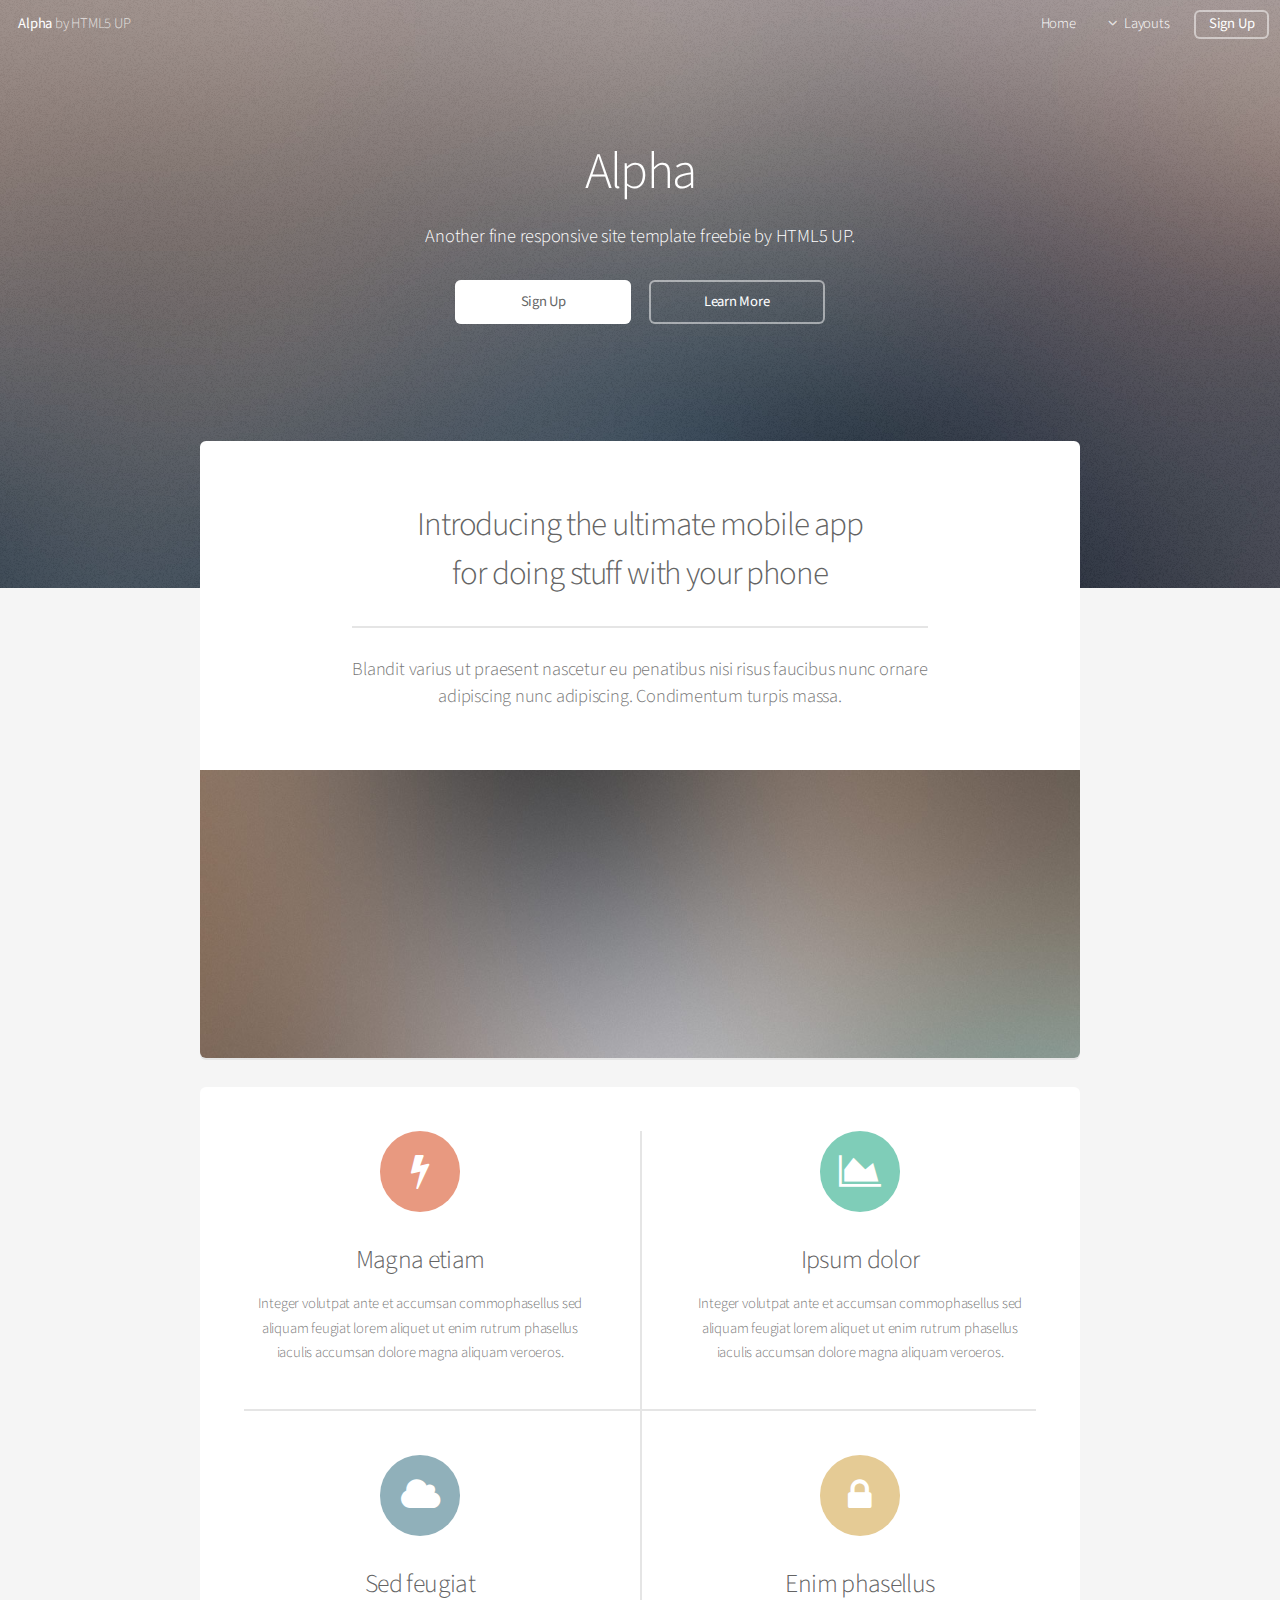
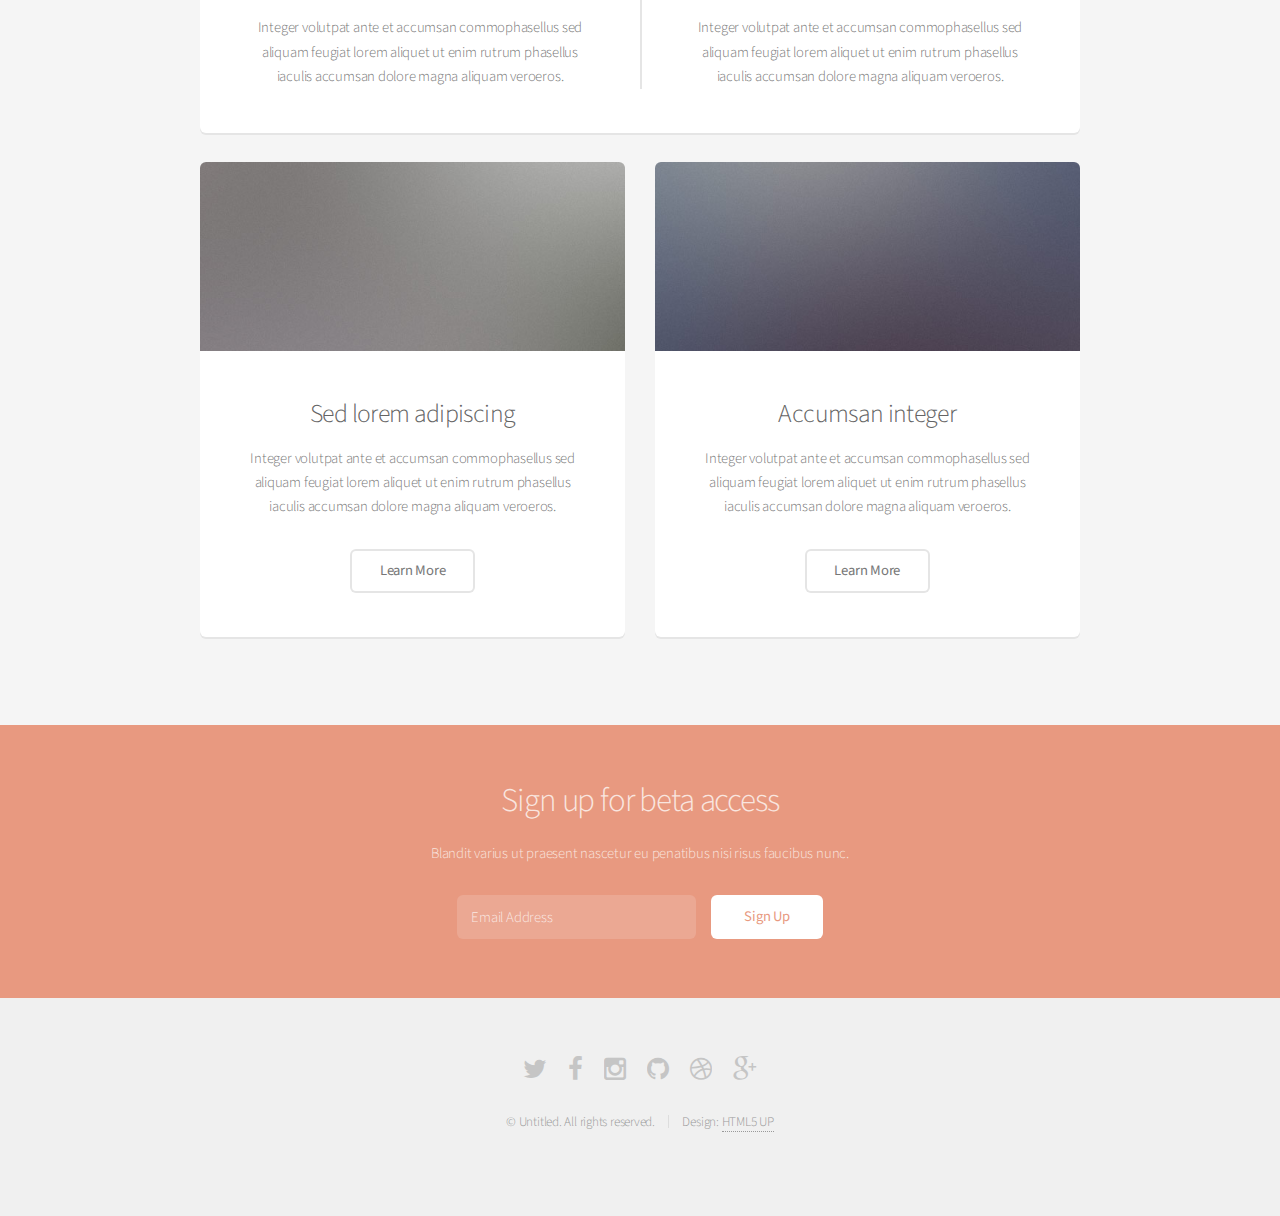
<file: public/sites/html5up-alpha/index.html>
<!DOCTYPE HTML>
<!--
	Alpha by HTML5 UP
	html5up.net | @n33co
	Free for personal and commercial use under the CCA 3.0 license (html5up.net/license)
-->
<html>
	<head>
		<title>Alpha by HTML5 UP</title>
		<meta http-equiv="content-type" content="text/html; charset=utf-8" />
		<meta name="description" content="" />
		<meta name="keywords" content="" />
		<!--[if lte IE 8]><script src="css/ie/html5shiv.js"></script><![endif]-->
		<script src="js/jquery.min.js"></script>
		<script src="js/jquery.dropotron.min.js"></script>
		<script src="js/jquery.scrollgress.min.js"></script>
		<script src="js/skel.min.js"></script>
		<script src="js/skel-layers.min.js"></script>
		<script src="js/init.js"></script>
		<noscript>
			<link rel="stylesheet" href="css/skel.css" />
			<link rel="stylesheet" href="css/style.css" />
			<link rel="stylesheet" href="css/style-wide.css" />
		</noscript>
		<!--[if lte IE 8]><link rel="stylesheet" href="css/ie/v8.css" /><![endif]-->
	</head>
	<body class="landing">

		<!-- Header -->
			<header id="header" class="alt">
				<h1><a href="index.html">Alpha</a> by HTML5 UP</h1>
				<nav id="nav">
					<ul>
						<li><a href="index.html">Home</a></li>
						<li>
							<a href="" class="icon fa-angle-down">Layouts</a>
							<ul>
								<li><a href="generic.html">Generic</a></li>
								<li><a href="contact.html">Contact</a></li>
								<li><a href="elements.html">Elements</a></li>
								<li>
									<a href="">Submenu</a>
									<ul>
										<li><a href="#">Option One</a></li>
										<li><a href="#">Option Two</a></li>
										<li><a href="#">Option Three</a></li>
										<li><a href="#">Option Four</a></li>
									</ul>
								</li>
							</ul>
						</li>
						<li><a href="#" class="button">Sign Up</a></li>
					</ul>
				</nav>
			</header>

		<!-- Banner -->
			<section id="banner">
				<h2>Alpha</h2>
				<p>Another fine responsive site template freebie by HTML5 UP.</p>
				<ul class="actions">
					<li><a href="#" class="button special">Sign Up</a></li>
					<li><a href="#" class="button">Learn More</a></li>
				</ul>
			</section>

		<!-- Main -->
			<section id="main" class="container">

				<section class="box special">
					<header class="major">
						<h2>Introducing the ultimate mobile app
						<br />
						for doing stuff with your phone</h2>
						<p>Blandit varius ut praesent nascetur eu penatibus nisi risus faucibus nunc ornare<br />
						adipiscing nunc adipiscing. Condimentum turpis massa.</p>
					</header>
					<span class="image featured"><img src="images/pic01.jpg" alt="" /></span>
				</section>

				<section class="box special features">
					<div class="features-row">
						<section>
							<span class="icon major fa-bolt accent2"></span>
							<h3>Magna etiam</h3>
							<p>Integer volutpat ante et accumsan commophasellus sed aliquam feugiat lorem aliquet ut enim rutrum phasellus iaculis accumsan dolore magna aliquam veroeros.</p>
						</section>
						<section>
							<span class="icon major fa-area-chart accent3"></span>
							<h3>Ipsum dolor</h3>
							<p>Integer volutpat ante et accumsan commophasellus sed aliquam feugiat lorem aliquet ut enim rutrum phasellus iaculis accumsan dolore magna aliquam veroeros.</p>
						</section>
					</div>
					<div class="features-row">
						<section>
							<span class="icon major fa-cloud accent4"></span>
							<h3>Sed feugiat</h3>
							<p>Integer volutpat ante et accumsan commophasellus sed aliquam feugiat lorem aliquet ut enim rutrum phasellus iaculis accumsan dolore magna aliquam veroeros.</p>
						</section>
						<section>
							<span class="icon major fa-lock accent5"></span>
							<h3>Enim phasellus</h3>
							<p>Integer volutpat ante et accumsan commophasellus sed aliquam feugiat lorem aliquet ut enim rutrum phasellus iaculis accumsan dolore magna aliquam veroeros.</p>
						</section>
					</div>
				</section>

				<div class="row">
					<div class="6u 12u(narrower)">

						<section class="box special">
							<span class="image featured"><img src="images/pic02.jpg" alt="" /></span>
							<h3>Sed lorem adipiscing</h3>
							<p>Integer volutpat ante et accumsan commophasellus sed aliquam feugiat lorem aliquet ut enim rutrum phasellus iaculis accumsan dolore magna aliquam veroeros.</p>
							<ul class="actions">
								<li><a href="#" class="button alt">Learn More</a></li>
							</ul>
						</section>

					</div>
					<div class="6u 12u(narrower)">

						<section class="box special">
							<span class="image featured"><img src="images/pic03.jpg" alt="" /></span>
							<h3>Accumsan integer</h3>
							<p>Integer volutpat ante et accumsan commophasellus sed aliquam feugiat lorem aliquet ut enim rutrum phasellus iaculis accumsan dolore magna aliquam veroeros.</p>
							<ul class="actions">
								<li><a href="#" class="button alt">Learn More</a></li>
							</ul>
						</section>

					</div>
				</div>

			</section>

		<!-- CTA -->
			<section id="cta">

				<h2>Sign up for beta access</h2>
				<p>Blandit varius ut praesent nascetur eu penatibus nisi risus faucibus nunc.</p>

				<form>
					<div class="row uniform 50%">
						<div class="8u 12u(mobilep)">
							<input type="email" name="email" id="email" placeholder="Email Address" />
						</div>
						<div class="4u 12u(mobilep)">
							<input type="submit" value="Sign Up" class="fit" />
						</div>
					</div>
				</form>

			</section>

		<!-- Footer -->
			<footer id="footer">
				<ul class="icons">
					<li><a href="#" class="icon fa-twitter"><span class="label">Twitter</span></a></li>
					<li><a href="#" class="icon fa-facebook"><span class="label">Facebook</span></a></li>
					<li><a href="#" class="icon fa-instagram"><span class="label">Instagram</span></a></li>
					<li><a href="#" class="icon fa-github"><span class="label">Github</span></a></li>
					<li><a href="#" class="icon fa-dribbble"><span class="label">Dribbble</span></a></li>
					<li><a href="#" class="icon fa-google-plus"><span class="label">Google+</span></a></li>
				</ul>
				<ul class="copyright">
					<li>&copy; Untitled. All rights reserved.</li><li>Design: <a href="http://html5up.net">HTML5 UP</a></li>
				</ul>
			</footer>

	</body>
</html>
</file>
<file: public/sites/html5up-alpha/css/style-wide.css>
/*
	Alpha by HTML5 UP
	html5up.net | @n33co
	Free for personal and commercial use under the CCA 3.0 license (html5up.net/license)
*/

/* Basic */

	body, input, select, textarea {
		font-size: 13pt;
	}

/* Banner */

	#banner {
		padding: 10em 0 18em 0;
	}
</file>
<file: public/sites/html5up-alpha/css/ie/v8.css>
/*
	Alpha by HTML5 UP
	html5up.net | @n33co
	Free for personal and commercial use under the CCA 3.0 license (html5up.net/license)
*/

/* Basic */

	pre, code {
		position: relative;
		-ms-behavior: url("css/ie/PIE.htc");
	}

/* Form */

	input[type="text"],
	input[type="password"],
	input[type="email"],
	select,
	textarea {
		position: relative;
		-ms-behavior: url("css/ie/PIE.htc");
		line-height: 3em;
	}

	input[type="checkbox"],
	input[type="radio"] {
		opacity: 1;
		z-index: auto;
	}

		input[type="checkbox"] + label:before,
		input[type="radio"] + label:before {
			display: none;
		}

/* Button */

	input[type="submit"],
	input[type="reset"],
	input[type="button"],
	.button {
		position: relative;
		-ms-behavior: url("css/ie/PIE.htc");
	}

		input[type="submit"].alt,
		input[type="reset"].alt,
		input[type="button"].alt,
		.button.alt {
			border: solid 2px #e5e5e5;
		}

/* Box */

	.box {
		position: relative;
		-ms-behavior: url("css/ie/PIE.htc");
	}

		.box .image.featured {
			margin: 2em 0;
			width: 100%;
		}

/* Icon */

	.icon.major {
		position: relative;
		-ms-behavior: url("css/ie/PIE.htc");
	}

/* Image */

	.image {
		position: relative;
		-ms-behavior: url("css/ie/PIE.htc");
	}

		.image img {
			position: relative;
			-ms-behavior: url("css/ie/PIE.htc");
		}

/* Header */

	#header nav > ul > li a {
		color: #fff;
		display: inline-block;
		text-decoration: none;
		border: 0;
	}

		#header nav > ul > li a.icon:before {
			color: #fff;
			margin-right: 0.5em;
		}

	#header.alt {
		color: #fff;
	}

		#header.alt nav > ul > li a:not(.button).icon:before {
			color: rgba(255, 255, 255, 0.75);
		}

		#header.alt nav > ul > li.active a:not(.button) {
			background-color: rgba(255, 255, 255, 0.2);
		}

	.dropotron {
		border: solid 1px #e5e5e5;
	}

		.dropotron.level-0 {
			margin-top: 0;
		}

			.dropotron.level-0:before {
				display: none;
			}

/* Banner */

	#banner {
		background-attachment: scroll;
		background-image: url("../../images/banner.jpg");
		background-position: auto;
		background-repeat: no-repeat;
		background-size: cover;
		-ms-behavior: url("css/ie/backgroundsize.min.htc");
	}

		#banner input[type="submit"],
		#banner input[type="reset"],
		#banner input[type="button"],
		#banner .button {
			border: solid 2px #fff;
		}

/* Main */

	#main {
		position: relative;
		z-index: 1;
	}

/* CTA */

	#cta input[type="text"],
	#cta input[type="password"],
	#cta input[type="email"],
	#cta select,
	#cta textarea {
		background: #e89980;
		border: solid 2px #fff;
	}

	#cta .formerize-placeholder {
		color: #fff !important;
	}
</file>
<file: public/sites/html5up-alpha/css/skel.css>
/* Resets (http://meyerweb.com/eric/tools/css/reset/ | v2.0 | 20110126 | License: none (public domain)) */

	html,body,div,span,applet,object,iframe,h1,h2,h3,h4,h5,h6,p,blockquote,pre,a,abbr,acronym,address,big,cite,code,del,dfn,em,img,ins,kbd,q,s,samp,small,strike,strong,sub,sup,tt,var,b,u,i,center,dl,dt,dd,ol,ul,li,fieldset,form,label,legend,table,caption,tbody,tfoot,thead,tr,th,td,article,aside,canvas,details,embed,figure,figcaption,footer,header,hgroup,menu,nav,output,ruby,section,summary,time,mark,audio,video{margin:0;padding:0;border:0;font-size:100%;font:inherit;vertical-align:baseline;}article,aside,details,figcaption,figure,footer,header,hgroup,menu,nav,section{display:block;}body{line-height:1;}ol,ul{list-style:none;}blockquote,q{quotes:none;}blockquote:before,blockquote:after,q:before,q:after{content:'';content:none;}table{border-collapse:collapse;border-spacing:0;}body{-webkit-text-size-adjust:none}

/* Box Model */

	*, *:before, *:after {
		-moz-box-sizing: border-box;
		-webkit-box-sizing: border-box;
		box-sizing: border-box;
	}

/* Container */

	.container {
		margin-left: auto;
		margin-right: auto;

		/* width: (containers) */
		width: 60em;
	}

	/* Modifiers */

		/* 125% */
			.container.\31 25\25 {
				width: 100%;

				/* max-width: (containers * 1.25) */
				max-width: 75em;

				/* min-width: (containers) */
				min-width: 60em;
			}

		/* 75% */
			.container.\37 5\25 {

				/* width: (containers * 0.75) */
				width: 45em;

			}

		/* 50% */
			.container.\35 0\25 {

				/* width: (containers * 0.50) */
				width: 30em;

			}

		/* 25% */
			.container.\32 5\25 {

				/* width: (containers * 0.25) */
				width: 15em;

			}

/* Grid */

	.row {
		border-bottom: solid 1px transparent;
	}

	.row > * {
		float: left;
	}

	.row:after, .row:before {
		content: '';
		display: block;
		clear: both;
		height: 0;
	}

	.row.uniform > * > :first-child {
		margin-top: 0;
	}

	.row.uniform > * > :last-child {
		margin-bottom: 0;
	}

	/* Gutters */

		/* Normal */

			.row > * {
				/* padding: (gutters.horizontal) 0 0 (gutters.vertical) */
				padding: 0 0 0 2em;
			}

			.row {
				/* margin: -(gutters.horizontal) 0 -1px -(gutters.vertical) */
				margin: 0 0 -1px -2em;
			}

			.row.uniform > * {
				/* padding: (gutters.vertical) 0 0 (gutters.vertical) */
				padding: 2em 0 0 2em;
			}

			.row.uniform {
				/* margin: -(gutters.vertical) 0 -1px -(gutters.vertical) */
				margin: -2em 0 -1px -2em;
			}

		/* 200% */

			.row.\32 00\25 > * {
				/* padding: (gutters.horizontal) 0 0 (gutters.vertical) */
				padding: 0 0 0 4em;
			}

			.row.\32 00\25 {
				/* margin: -(gutters.horizontal) 0 -1px -(gutters.vertical) */
				margin: 0 0 -1px -4em;
			}

			.row.uniform.\32 00\25 > * {
				/* padding: (gutters.vertical) 0 0 (gutters.vertical) */
				padding: 4em 0 0 4em;
			}

			.row.uniform.\32 00\25 {
				/* margin: -(gutters.vertical) 0 -1px -(gutters.vertical) */
				margin: -4em 0 -1px -4em;
			}

		/* 150% */

			.row.\31 50\25 > * {
				/* padding: (gutters.horizontal) 0 0 (gutters.vertical) */
				padding: 0 0 0 3em;
			}

			.row.\31 50\25 {
				/* margin: -(gutters.horizontal) 0 -1px -(gutters.vertical) */
				margin: 0 0 -1px -3em;
			}

			.row.uniform.\31 50\25 > * {
				/* padding: (gutters.vertical) 0 0 (gutters.vertical) */
				padding: 3em 0 0 3em;
			}

			.row.uniform.\31 50\25 {
				/* margin: -(gutters.vertical) 0 -1px -(gutters.vertical) */
				margin: -3em 0 -1px -3em;
			}

		/* 50% */

			.row.\35 0\25 > * {
				/* padding: (gutters.horizontal) 0 0 (gutters.vertical) */
				padding: 0 0 0 1em;
			}

			.row.\35 0\25 {
				/* margin: -(gutters.horizontal) 0 -1px -(gutters.vertical) */
				margin: 0 0 -1px -1em;
			}

			.row.uniform.\35 0\25 > * {
				/* padding: (gutters.vertical) 0 0 (gutters.vertical) */
				padding: 1em 0 0 1em;
			}

			.row.uniform.\35 0\25 {
				/* margin: -(gutters.vertical) 0 -1px -(gutters.vertical) */
				margin: -1em 0 -1px -1em;
			}

		/* 25% */

			.row.\32 5\25 > * {
				/* padding: (gutters.horizontal) 0 0 (gutters.vertical) */
				padding: 0 0 0 0.5em;
			}

			.row.\32 5\25 {
				/* margin: -(gutters.horizontal) 0 -1px -(gutters.vertical) */
				margin: 0 0 -1px -0.5em;
			}

			.row.uniform.\32 5\25 > * {
				/* padding: (gutters.vertical) 0 0 (gutters.vertical) */
				padding: 0.5em 0 0 0.5em;
			}

			.row.uniform.\32 5\25 {
				/* margin: -(gutters.vertical) 0 -1px -(gutters.vertical) */
				margin: -0.5em 0 -1px -0.5em;
			}

		/* 0% */

			.row.\30 \25 > * {
				padding: 0;
			}

			.row.\30 \25 {
				margin: 0 0 -1px 0;
			}

	/* Cells */

		.\31 2u, .\31 2u\24 { width: 100%; clear: none; margin-left: 0; }
		.\31 1u, .\31 1u\24 { width: 91.6666666667%; clear: none; margin-left: 0; }
		.\31 0u, .\31 0u\24 { width: 83.3333333333%; clear: none; margin-left: 0; }
		.\39 u, .\39 u\24 { width: 75%; clear: none; margin-left: 0; }
		.\38 u, .\38 u\24 { width: 66.6666666667%; clear: none; margin-left: 0; }
		.\37 u, .\37 u\24 { width: 58.3333333333%; clear: none; margin-left: 0; }
		.\36 u, .\36 u\24 { width: 50%; clear: none; margin-left: 0; }
		.\35 u, .\35 u\24 { width: 41.6666666667%; clear: none; margin-left: 0; }
		.\34 u, .\34 u\24 { width: 33.3333333333%; clear: none; margin-left: 0; }
		.\33 u, .\33 u\24 { width: 25%; clear: none; margin-left: 0; }
		.\32 u, .\32 u\24 { width: 16.6666666667%; clear: none; margin-left: 0; }
		.\31 u, .\31 u\24 { width: 8.3333333333%; clear: none; margin-left: 0; }

		.\31 2u\24 + *,
		.\31 1u\24 + *,
		.\31 0u\24 + *,
		.\39 u\24 + *,
		.\38 u\24 + *,
		.\37 u\24 + *,
		.\36 u\24 + *,
		.\35 u\24 + *,
		.\34 u\24 + *,
		.\33 u\24 + *,
		.\32 u\24 + *,
		.\31 u\24 + * {
			clear: left;
		}

		.\-11u { margin-left: 91.6666666667% }
		.\-10u { margin-left: 83.3333333333% }
		.\-9u { margin-left: 75% }
		.\-8u { margin-left: 66.6666666667% }
		.\-7u { margin-left: 58.3333333333% }
		.\-6u { margin-left: 50% }
		.\-5u { margin-left: 41.6666666667% }
		.\-4u { margin-left: 33.3333333333% }
		.\-3u { margin-left: 25% }
		.\-2u { margin-left: 16.6666666667% }
		.\-1u { margin-left: 8.3333333333% }
</file>
<file: public/sites/html5up-alpha/css/style.css>
@import url(font-awesome.min.css);
@import url("http://fonts.googleapis.com/css?family=Source+Sans+Pro:300,400,300italic,400italic");

/*
	Alpha by HTML5 UP
	html5up.net | @n33co
	Free for personal and commercial use under the CCA 3.0 license (html5up.net/license)
*/

/* Basic */

	body {
		background: #f5f5f5;
	}

	body, input, select, textarea {
		color: #777;
		font-family: "Source Sans Pro", sans-serif;
		font-size: 16pt;
		font-weight: 300;
		line-height: 1.65em;
		letter-spacing: -0.015em;
	}

	a {
		-moz-transition: color 0.2s ease-in-out, border-bottom-color 0.2s ease-in-out;
		-webkit-transition: color 0.2s ease-in-out, border-bottom-color 0.2s ease-in-out;
		-o-transition: color 0.2s ease-in-out, border-bottom-color 0.2s ease-in-out;
		-ms-transition: color 0.2s ease-in-out, border-bottom-color 0.2s ease-in-out;
		transition: color 0.2s ease-in-out, border-bottom-color 0.2s ease-in-out;
		border-bottom: dotted 1px;
		color: #e89980;
		text-decoration: none;
	}

		a:hover {
			border-bottom-color: transparent;
		}

	strong, b {
		color: #646464;
		font-weight: 400;
	}

	em, i {
		font-style: italic;
	}

	p {
		margin: 0 0 2em 0;
	}

	h1, h2, h3, h4, h5, h6 {
		color: #646464;
		font-weight: 300;
		line-height: 1em;
		margin: 0 0 0.5em 0;
	}

		h1 a, h2 a, h3 a, h4 a, h5 a, h6 a {
			color: inherit;
			text-decoration: none;
		}

	h2 {
		font-size: 2.25em;
		line-height: 1.5em;
		letter-spacing: -0.035em;
	}

	h3 {
		font-size: 1.75em;
		line-height: 1.5em;
		letter-spacing: -0.025em;
	}

	h4 {
		font-size: 1.1em;
		line-height: 1.5em;
		letter-spacing: 0;
	}

	h5 {
		font-size: 0.9em;
		line-height: 1.5em;
		letter-spacing: 0;
	}

	h6 {
		font-size: 0.7em;
		line-height: 1.5em;
		letter-spacing: 0;
	}

	sub {
		font-size: 0.8em;
		position: relative;
		top: 0.5em;
	}

	sup {
		font-size: 0.8em;
		position: relative;
		top: -0.5em;
	}

	hr {
		border: 0;
		border-bottom: solid 2px #e5e5e5;
		margin: 2em 0;
	}

		hr.major {
			margin: 3em 0;
		}

	blockquote {
		border-left: solid 4px #e5e5e5;
		font-style: italic;
		margin: 0 0 2em 0;
		padding: 0.5em 0 0.5em 2em;
	}

	pre {
		-webkit-overflow-scrolling: touch;
		background: #f8f8f8;
		border-radius: 6px;
		border: solid 1px #e5e5e5;
		font-family: monospace;
		font-size: 0.9em;
		line-height: 1.75em;
		margin: 0 0 2em 0;
		overflow-x: auto;
		padding: 1em 1.5em;
	}

	code {
		background: #f8f8f8;
		border-radius: 6px;
		border: solid 1px #e5e5e5;
		font-family: monospace;
		font-size: 0.9em;
		margin: 0 0.25em;
		padding: 0.25em 0.65em;
	}

	.align-left {
		text-align: left;
	}

	.align-center {
		text-align: center;
	}

	.align-right {
		text-align: right;
	}

/* Section/Article */

	section.special, article.special {
		text-align: center;
	}

	header p {
		color: #999;
		position: relative;
		margin: 0 0 1.5em 0;
		font-style: italic;
	}

	header h2 + p {
		font-size: 1.25em;
		margin-top: -1em;
		line-height: 1.5em;
	}

	header h3 + p {
		font-size: 1.1em;
		margin-top: -0.85em;
		line-height: 1.5em;
	}

	header h4 + p,
	header h5 + p,
	header h6 + p {
		font-size: 0.8em;
		margin-top: -0.5em;
		line-height: 1.5em;
	}

	header.major {
		padding: 1em 0;
		text-align: center;
	}

		header.major h2 {
			margin: 0;
		}

		header.major p {
			display: inline-block;
			border-top: solid 2px #e5e5e5;
			color: #777;
			margin: 1.5em 0 0 0;
			padding: 1.5em 0 0 0;
			font-style: normal;
		}

/* Form */

	form {
		margin: 0 0 2em 0;
	}

	label {
		color: #646464;
		display: block;
		font-size: 0.9em;
		font-weight: 300;
		margin: 0 0 1em 0;
	}

	input[type="text"],
	input[type="password"],
	input[type="email"],
	select,
	textarea {
		-moz-appearance: none;
		-webkit-appearance: none;
		-o-appearance: none;
		-ms-appearance: none;
		appearance: none;
		background: #f8f8f8;
		border-radius: 6px;
		border: solid 1px #e5e5e5;
		color: inherit;
		display: block;
		outline: 0;
		padding: 0 1em;
		text-decoration: none;
		width: 100%;
	}

		input[type="text"]:invalid,
		input[type="password"]:invalid,
		input[type="email"]:invalid,
		select:invalid,
		textarea:invalid {
			box-shadow: none;
		}

		input[type="text"]:focus,
		input[type="password"]:focus,
		input[type="email"]:focus,
		select:focus,
		textarea:focus {
			border-color: #e89980;
			box-shadow: 0 0 0 2px #e89980;
		}

	.select-wrapper {
		text-decoration: none;
		display: block;
		position: relative;
	}

		.select-wrapper:before {
			-moz-osx-font-smoothing: grayscale;
			-webkit-font-smoothing: antialiased;
			font-family: FontAwesome;
			font-style: normal;
			font-weight: normal;
			text-transform: none !important;
		}

		.select-wrapper:before {
			color: #e5e5e5;
			content: '\f078';
			display: block;
			height: 3em;
			line-height: 3em;
			pointer-events: none;
			position: absolute;
			right: 0;
			text-align: center;
			top: 0;
			width: 3em;
		}

		.select-wrapper select::-ms-expand {
			display: none;
		}

	input[type="text"],
	input[type="password"],
	input[type="email"],
	select {
		height: 3em;
	}

	textarea {
		padding: 0.75em 1em;
	}

	input[type="checkbox"],
	input[type="radio"] {
		-moz-appearance: none;
		-webkit-appearance: none;
		-o-appearance: none;
		-ms-appearance: none;
		appearance: none;
		display: block;
		float: left;
		margin-right: -2em;
		opacity: 0;
		width: 1em;
		z-index: -1;
	}

		input[type="checkbox"] + label,
		input[type="radio"] + label {
			text-decoration: none;
			color: #777;
			cursor: pointer;
			display: inline-block;
			font-size: 1em;
			font-weight: 300;
			padding-left: 2.55em;
			padding-right: 0.75em;
			position: relative;
		}

			input[type="checkbox"] + label:before,
			input[type="radio"] + label:before {
				-moz-osx-font-smoothing: grayscale;
				-webkit-font-smoothing: antialiased;
				font-family: FontAwesome;
				font-style: normal;
				font-weight: normal;
				text-transform: none !important;
			}

			input[type="checkbox"] + label:before,
			input[type="radio"] + label:before {
				background: #f8f8f8;
				border-radius: 6px;
				border: solid 1px #e5e5e5;
				content: '';
				display: inline-block;
				height: 1.8em;
				left: 0;
				line-height: 1.725em;
				position: absolute;
				text-align: center;
				top: 0;
				width: 1.8em;
			}

		input[type="checkbox"]:checked + label:before,
		input[type="radio"]:checked + label:before {
			background: #666;
			border-color: #666;
			color: #ffffff;
			content: '\f00c';
		}

		input[type="checkbox"]:focus + label:before,
		input[type="radio"]:focus + label:before {
			border-color: #e89980;
			box-shadow: 0 0 0 1px #e89980;
		}

	input[type="checkbox"] + label:before {
		border-radius: 6px;
	}

	input[type="radio"] + label:before {
		border-radius: 100%;
	}

	::-webkit-input-placeholder {
		color: #999 !important;
		opacity: 1.0;
	}

	:-moz-placeholder {
		color: #999 !important;
		opacity: 1.0;
	}

	::-moz-placeholder {
		color: #999 !important;
		opacity: 1.0;
	}

	:-ms-input-placeholder {
		color: #999 !important;
		opacity: 1.0;
	}

	.formerize-placeholder {
		color: #999 !important;
		opacity: 1.0;
	}

/* Box */

	.box {
		background: #fff;
		border-radius: 6px;
		box-shadow: 0 2px 0 0 #e5e5e5;
		margin: 0 0 2em 0;
		padding: 3em;
	}

		.box > :last-child {
			margin-bottom: 0;
		}

		.box.alt {
			background: none !important;
			border-radius: 0 !important;
			box-shadow: none !important;
			margin: 0 0 2em 0;
			padding: 0 !important;
		}

		.box.features .features-row {
			border-top: solid 2px #e5e5e5;
			position: relative;
		}

			.box.features .features-row:after {
				clear: both;
				content: '';
				display: block;
			}

			.box.features .features-row section {
				float: left;
				padding: 3em;
				width: 50%;
			}

				.box.features .features-row section :last-child {
					margin-bottom: 0;
				}

				.box.features .features-row section:nth-child(2n) {
					padding-right: 0;
				}

					.box.features .features-row section:nth-child(2n):before {
						background: #e5e5e5;
						content: '';
						display: block;
						height: 100%;
						margin-left: -3em;
						position: absolute;
						top: 0;
						width: 2px;
					}

				.box.features .features-row section:nth-child(2n-1) {
					padding-left: 0;
				}

			.box.features .features-row:first-child {
				border-top: 0;
			}

				.box.features .features-row:first-child section {
					padding-top: 0;
				}

			.box.features .features-row:last-child {
				padding-bottom: 0;
			}

				.box.features .features-row:last-child section {
					padding-bottom: 0;
				}

		.box.special {
			text-align: center;
		}

		.box .image.featured {
			border-radius: 0;
			display: block;
			margin: 3em 0 3em -3em;
			position: relative;
			width: calc(100% + 6em);
		}

			.box .image.featured img {
				border-radius: 0;
				display: block;
				width: 100%;
			}

			.box .image.featured:first-child {
				border-radius: 6px 6px 0 0;
				margin-bottom: 3em;
				margin-top: -3em;
			}

				.box .image.featured:first-child img {
					border-radius: 6px 6px 0 0;
				}

			.box .image.featured:last-child {
				border-radius: 0 0 6px 6px;
				margin-bottom: -3em;
				margin-top: 3em;
			}

				.box .image.featured:last-child img {
					border-radius: 0 0 6px 6px;
				}

/* Icon */

	.icon {
		text-decoration: none;
		border-bottom: none;
		position: relative;
	}

		.icon:before {
			-moz-osx-font-smoothing: grayscale;
			-webkit-font-smoothing: antialiased;
			font-family: FontAwesome;
			font-style: normal;
			font-weight: normal;
			text-transform: none !important;
		}

		.icon > .label {
			display: none;
		}

		.icon.major {
			background: #666;
			border-radius: 100%;
			color: #ffffff;
			cursor: default;
			display: inline-block;
			height: 5.5em;
			line-height: 5.5em;
			margin: 0 0 2em 0;
			width: 5.5em;
		}

			.icon.major:before {
				font-size: 2.5em;
			}

			.icon.major.accent1 {
				background: #666;
				color: #ffffff;
			}

			.icon.major.accent2 {
				background: #e89980;
				color: #ffffff;
			}

			.icon.major.accent3 {
				background: #7fcdb8;
				color: #ffffff;
			}

			.icon.major.accent4 {
				background: #90b0ba;
				color: #ffffff;
			}

			.icon.major.accent5 {
				background: #e5cb95;
				color: #ffffff;
			}

/* Image */

	.image {
		border-radius: 6px;
		border: 0;
		display: inline-block;
		position: relative;
	}

		.image img {
			border-radius: 6px;
			display: block;
		}

		.image.left {
			float: left;
			padding: 0 1.5em 1em 0;
			top: 0.25em;
		}

		.image.right {
			float: right;
			padding: 0 0 1em 1.5em;
			top: 0.25em;
		}

		.image.fit {
			display: block;
			margin: 0 0 2em 0;
			width: 100%;
		}

			.image.fit img {
				display: block;
				width: 100%;
			}

/* List */

	ol {
		list-style: decimal;
		margin: 0 0 2em 0;
		padding-left: 1.25em;
	}

		ol li {
			padding-left: 0.25em;
		}

	ul {
		list-style: disc;
		margin: 0 0 2em 0;
		padding-left: 1em;
	}

		ul li {
			padding-left: 0.5em;
		}

		ul.alt {
			list-style: none;
			padding-left: 0;
		}

			ul.alt li {
				border-top: solid 1px #e5e5e5;
				padding: 0.5em 0;
			}

				ul.alt li:first-child {
					border-top: 0;
					padding-top: 0;
				}

		ul.icons {
			cursor: default;
			list-style: none;
			padding-left: 0;
		}

			ul.icons li {
				display: inline-block;
				padding: 0 1.25em 0 0;
			}

				ul.icons li:last-child {
					padding-right: 0;
				}

				ul.icons li .icon {
					color: inherit;
				}

					ul.icons li .icon:before {
						font-size: 1.75em;
					}

		ul.actions {
			cursor: default;
			list-style: none;
			padding-left: 0;
		}

			ul.actions li {
				display: inline-block;
				padding: 0 1em 0 0;
				vertical-align: middle;
			}

				ul.actions li:last-child {
					padding-right: 0;
				}

			ul.actions.small li {
				padding: 0 0.5em 0 0;
			}

			ul.actions.vertical li {
				display: block;
				padding: 1em 0 0 0;
			}

				ul.actions.vertical li:first-child {
					padding-top: 0;
				}

				ul.actions.vertical li > * {
					margin-bottom: 0;
				}

			ul.actions.vertical.small li {
				padding: 0.5em 0 0 0;
			}

				ul.actions.vertical.small li:first-child {
					padding-top: 0;
				}

			ul.actions.fit {
				display: table;
				margin-left: -1em;
				padding: 0;
				table-layout: fixed;
				width: calc(100% + 1em);
			}

				ul.actions.fit li {
					display: table-cell;
					padding: 0 0 0 1em;
				}

					ul.actions.fit li > * {
						margin-bottom: 0;
					}

				ul.actions.fit.small {
					margin-left: -0.5em;
					width: calc(100% + 0.5em);
				}

					ul.actions.fit.small li {
						padding: 0 0 0 0.5em;
					}

	dl {
		margin: 0 0 2em 0;
	}

/* Table */

	.table-wrapper {
		-webkit-overflow-scrolling: touch;
		overflow-x: auto;
	}

	table {
		margin: 0 0 2em 0;
		width: 100%;
	}

		table tbody tr {
			border: solid 1px #e5e5e5;
			border-left: 0;
			border-right: 0;
		}

			table tbody tr:nth-child(2n + 1) {
				background-color: #f8f8f8;
			}

		table td {
			padding: 0.75em 0.75em;
		}

		table th {
			color: #646464;
			font-size: 0.9em;
			font-weight: 300;
			padding: 0 0.75em 0.75em 0.75em;
			text-align: left;
		}

		table thead {
			border-bottom: solid 2px #e5e5e5;
		}

		table tfoot {
			border-top: solid 2px #e5e5e5;
		}

		table.alt {
			border-collapse: separate;
		}

			table.alt tbody tr td {
				border: solid 1px #e5e5e5;
				border-left-width: 0;
				border-top-width: 0;
			}

				table.alt tbody tr td:first-child {
					border-left-width: 1px;
				}

			table.alt tbody tr:first-child td {
				border-top-width: 1px;
			}

			table.alt thead {
				border-bottom: 0;
			}

			table.alt tfoot {
				border-top: 0;
			}

/* Button */

	input[type="submit"],
	input[type="reset"],
	input[type="button"],
	.button {
		-moz-appearance: none;
		-webkit-appearance: none;
		-o-appearance: none;
		-ms-appearance: none;
		appearance: none;
		-moz-transition: background-color 0.2s ease-in-out, color 0.2s ease-in-out;
		-webkit-transition: background-color 0.2s ease-in-out, color 0.2s ease-in-out;
		-o-transition: background-color 0.2s ease-in-out, color 0.2s ease-in-out;
		-ms-transition: background-color 0.2s ease-in-out, color 0.2s ease-in-out;
		transition: background-color 0.2s ease-in-out, color 0.2s ease-in-out;
		background-color: #666;
		border-radius: 6px;
		border: 0;
		color: #ffffff;
		cursor: pointer;
		display: inline-block;
		font-weight: 400;
		height: 3em;
		line-height: 3em;
		padding: 0 2em;
		text-align: center;
		text-decoration: none;
		white-space: nowrap;
	}

		input[type="submit"]:hover,
		input[type="reset"]:hover,
		input[type="button"]:hover,
		.button:hover {
			background-color: #737373;
		}

		input[type="submit"]:active,
		input[type="reset"]:active,
		input[type="button"]:active,
		.button:active {
			background-color: #595959;
		}

		input[type="submit"].icon,
		input[type="reset"].icon,
		input[type="button"].icon,
		.button.icon {
			padding-left: 1.35em;
		}

			input[type="submit"].icon:before,
			input[type="reset"].icon:before,
			input[type="button"].icon:before,
			.button.icon:before {
				margin-right: 0.5em;
			}

		input[type="submit"].fit,
		input[type="reset"].fit,
		input[type="button"].fit,
		.button.fit {
			display: block;
			margin: 0 0 1em 0;
			width: 100%;
		}

		input[type="submit"].small,
		input[type="reset"].small,
		input[type="button"].small,
		.button.small {
			font-size: 0.8em;
			height: 2.7em;
			line-height: 2.7em;
		}

		input[type="submit"].big,
		input[type="reset"].big,
		input[type="button"].big,
		.button.big {
			font-size: 1.25em;
			height: 2.7em;
			line-height: 2.7em;
		}

		input[type="submit"].alt,
		input[type="reset"].alt,
		input[type="button"].alt,
		.button.alt {
			background-color: transparent;
			box-shadow: inset 0 0 0 2px #e5e5e5;
			color: #777;
		}

			input[type="submit"].alt:hover,
			input[type="reset"].alt:hover,
			input[type="button"].alt:hover,
			.button.alt:hover {
				background-color: #f8f8f8;
			}

			input[type="submit"].alt:active,
			input[type="reset"].alt:active,
			input[type="button"].alt:active,
			.button.alt:active {
				background-color: #f0f0f0;
			}

			input[type="submit"].alt.icon:before,
			input[type="reset"].alt.icon:before,
			input[type="button"].alt.icon:before,
			.button.alt.icon:before {
				color: #999;
			}

		input[type="submit"].special,
		input[type="reset"].special,
		input[type="button"].special,
		.button.special {
			background-color: #e89980;
			color: #ffffff !important;
		}

			input[type="submit"].special:hover,
			input[type="reset"].special:hover,
			input[type="button"].special:hover,
			.button.special:hover {
				background-color: #ecaa96;
			}

			input[type="submit"].special:active,
			input[type="reset"].special:active,
			input[type="button"].special:active,
			.button.special:active {
				background-color: #e4886a;
			}

		input[type="submit"].disabled, input[type="submit"]:disabled,
		input[type="reset"].disabled,
		input[type="reset"]:disabled,
		input[type="button"].disabled,
		input[type="button"]:disabled,
		.button.disabled,
		.button:disabled {
			background-color: #777 !important;
			box-shadow: inset 0 -0.15em 0 0 rgba(0, 0, 0, 0.15);
			color: #f5f5f5 !important;
			cursor: default;
			opacity: 0.25;
		}

/* Header */

	#skel-layers-wrapper {
		padding-top: 3em;
	}

	body.landing #skel-layers-wrapper {
		padding-top: 0;
	}
	@-moz-keyframes reveal-header { 0% { top: -5em; } 100% { top: 0; } }
	@-webkit-keyframes reveal-header { 0% { top: -5em; } 100% { top: 0; } }
	@-o-keyframes reveal-header { 0% { top: -5em; } 100% { top: 0; } }
	@-ms-keyframes reveal-header { 0% { top: -5em; } 100% { top: 0; } }
	@keyframes reveal-header { 0% { top: -5em; } 100% { top: 0; } }

	#header {
		background: #444;
		color: #bbb;
		cursor: default;
		height: 3.25em;
		left: 0;
		line-height: 3.25em;
		position: fixed;
		top: 0;
		width: 100%;
		z-index: 10000;
	}

		#header h1 {
			color: inherit;
			height: inherit;
			left: 1.25em;
			line-height: inherit;
			margin: 0;
			padding: 0;
			position: absolute;
			top: 0;
		}

			#header h1 a {
				color: #fff;
				font-weight: 400;
				border: 0;
			}

		#header nav {
			height: inherit;
			line-height: inherit;
			position: absolute;
			right: 0.75em;
			top: 0;
			vertical-align: middle;
		}

			#header nav > ul {
				list-style: none;
				margin: 0;
				padding-left: 0;
			}

				#header nav > ul > li {
					display: inline-block;
					padding-left: 0;
				}

					#header nav > ul > li > ul {
						display: none;
					}

					#header nav > ul > li a {
						display: inline-block;
						height: 2em;
						line-height: 1.95em;
						padding: 0 1em;
						border-radius: 6px;
					}

					#header nav > ul > li a:not(.button) {
						color: #fff;
						display: inline-block;
						text-decoration: none;
						border: 0;
					}

						#header nav > ul > li a:not(.button).icon:before {
							color: #999;
							margin-right: 0.5em;
						}

					#header nav > ul > li:first-child {
						margin-left: 0;
					}

					#header nav > ul > li.active a:not(.button) {
						background-color: rgba(153, 153, 153, 0.25);
					}

					#header nav > ul > li .button {
						margin: 0 0 0 0.5em;
						position: relative;
					}

		#header input[type="submit"],
		#header input[type="reset"],
		#header input[type="button"],
		#header .button {
			background-color: transparent;
			box-shadow: inset 0 0 0 2px #999;
			color: #fff;
		}

			#header input[type="submit"]:hover,
			#header input[type="reset"]:hover,
			#header input[type="button"]:hover,
			#header .button:hover {
				background-color: rgba(153, 153, 153, 0.25);
			}

			#header input[type="submit"]:active,
			#header input[type="reset"]:active,
			#header input[type="button"]:active,
			#header .button:active {
				background-color: rgba(153, 153, 153, 0.5);
			}

		#header .container {
			position: relative;
		}

			#header .container h1 {
				left: 0;
			}

			#header .container nav {
				right: 0;
			}

		#header.reveal {
			-moz-animation: reveal-header 0.5s;
			-webkit-animation: reveal-header 0.5s;
			-o-animation: reveal-header 0.5s;
			-ms-animation: reveal-header 0.5s;
			animation: reveal-header 0.5s;
		}

		#header.alt {
			-moz-animation: none;
			-webkit-animation: none;
			-o-animation: none;
			-ms-animation: none;
			animation: none;
			background: none;
			color: rgba(255, 255, 255, 0.75);
			position: absolute;
		}

			#header.alt nav > ul > li a:not(.button).icon:before {
				color: rgba(255, 255, 255, 0.75);
			}

			#header.alt nav > ul > li.active a:not(.button) {
				background-color: rgba(255, 255, 255, 0.2);
			}

			#header.alt input[type="submit"],
			#header.alt input[type="reset"],
			#header.alt input[type="button"],
			#header.alt .button {
				box-shadow: inset 0 0 0 2px rgba(255, 255, 255, 0.5);
			}

				#header.alt input[type="submit"]:hover,
				#header.alt input[type="reset"]:hover,
				#header.alt input[type="button"]:hover,
				#header.alt .button:hover {
					background-color: rgba(255, 255, 255, 0.1);
				}

				#header.alt input[type="submit"]:active,
				#header.alt input[type="reset"]:active,
				#header.alt input[type="button"]:active,
				#header.alt .button:active {
					background-color: rgba(255, 255, 255, 0.2);
				}

	.dropotron {
		background: #fff;
		border-radius: 6px;
		box-shadow: 0 2px 0 0 rgba(0, 0, 0, 0.065), inset 0 -1px 0 0 #fff, inset 0 0 0 1px rgba(229, 229, 229, 0.5);
		list-style: none;
		margin: calc(-0.5em + 1px) 0 0 1px;
		padding: 0.5em 0;
		width: 11em;
	}

		.dropotron li {
			padding: 0;
		}

			.dropotron li a, .dropotron li span {
				-moz-transition: none;
				-webkit-transition: none;
				-o-transition: none;
				-ms-transition: none;
				transition: none;
				border: 0;
				border-top: solid 1px #f2f2f2;
				color: inherit;
				display: block;
				padding: 0.15em 1em;
			}

			.dropotron li:first-child > a, .dropotron li:first-child > span {
				border-top: 0;
			}

			.dropotron li.active > a, .dropotron li.active > span, .dropotron li:hover > a, .dropotron li:hover > span {
				background: #e89980;
				color: #ffffff;
			}

		.dropotron.level-0 {
			font-size: 0.9em;
			margin: 1em 0 0 0;
		}

			.dropotron.level-0:before {
				-moz-transform: rotate(45deg);
				-webkit-transform: rotate(45deg);
				-o-transform: rotate(45deg);
				-ms-transform: rotate(45deg);
				transform: rotate(45deg);
				background: #fff;
				border: solid 1px rgba(229, 229, 229, 0.5);
				border-bottom: 0;
				border-right: 0;
				box-shadow: -0.25em -0.125em 0.125em 0 rgba(0, 0, 0, 0.015);
				content: '';
				display: block;
				height: 0.75em;
				position: absolute;
				right: 1.25em;
				top: -0.375em;
				width: 0.75em;
				z-index: 0;
			}

/* Banner */

	#banner {
		background-attachment: scroll,							fixed;
		background-color: #666;
		background-image: url("images/overlay.png"), url("../images/banner.jpg");
		background-position: top left,						center center;
		background-repeat: repeat,							no-repeat;
		background-size: auto,							cover;
		color: #fff;
		padding: 12em 0 20em 0;
		text-align: center;
	}

		#banner :last-child {
			margin-bottom: 0;
		}

		#banner h2, #banner h3, #banner h4, #banner h5, #banner h6 {
			color: #fff;
		}

		#banner h2 {
			font-size: 3.5em;
			line-height: 1em;
			margin: 0 0 0.5em 0;
			padding: 0;
		}

		#banner p {
			font-size: 1.25em;
			margin-bottom: 1.75em;
		}

		#banner input[type="submit"],
		#banner input[type="reset"],
		#banner input[type="button"],
		#banner .button {
			background-color: transparent;
			box-shadow: inset 0 0 0 2px rgba(255, 255, 255, 0.5);
			color: #fff;
			min-width: 12em;
		}

			#banner input[type="submit"]:hover,
			#banner input[type="reset"]:hover,
			#banner input[type="button"]:hover,
			#banner .button:hover {
				background-color: rgba(255, 255, 255, 0.1);
			}

			#banner input[type="submit"]:active,
			#banner input[type="reset"]:active,
			#banner input[type="button"]:active,
			#banner .button:active {
				background-color: rgba(255, 255, 255, 0.2);
			}

			#banner input[type="submit"].special,
			#banner input[type="reset"].special,
			#banner input[type="button"].special,
			#banner .button.special {
				background: #fff;
				color: #666 !important;
			}

/* Main */

	#main {
		padding: 4em 0;
	}

		#main > header {
			text-align: center;
			margin: 0 0 3em 0;
		}

			#main > header h2 {
				font-size: 2.75em;
				margin: 0;
			}

			#main > header p {
				border-top: solid 2px #e5e5e5;
				color: #777;
				display: inline-block;
				font-style: normal;
				margin: 1em 0 0 0;
				padding: 1em 0 1.25em 0;
			}

	body.landing #main {
		margin-top: -14em;
	}

/* Footer */

	#footer {
		background: #f0f0f0;
		padding: 4em 0 6em 0;
		text-align: center;
	}

		#footer .icons a {
			-moz-transition: opacity 0.2s ease-in-out;
			-webkit-transition: opacity 0.2s ease-in-out;
			-o-transition: opacity 0.2s ease-in-out;
			-ms-transition: opacity 0.2s ease-in-out;
			transition: opacity 0.2s ease-in-out;
			opacity: 0.35;
		}

			#footer .icons a:hover {
				opacity: 0.75;
			}

		#footer .copyright {
			color: #999;
			font-size: 0.9em;
			line-height: 1em;
			margin: 2em 0 0 0;
			padding: 0;
			text-align: center;
		}

			#footer .copyright a {
				color: inherit;
			}

			#footer .copyright li {
				border-left: solid 1px #dddddd;
				display: inline-block;
				list-style: none;
				margin-left: 1em;
				padding-left: 1em;
			}

				#footer .copyright li:first-child {
					border-left: 0;
					margin-left: 0;
					padding-left: 0;
				}

/* CTA */

	#cta {
		background: #e89980;
		color: #f9e5df;
		padding: 3.5em 0 4em 0;
		text-align: center;
	}

		#cta h2, #cta h3, #cta h4, #cta h5, #cta h6 {
			color: inherit;
		}

		#cta form {
			margin: 0 auto;
			max-width: 100%;
			width: 25em;
		}

		#cta input[type="submit"],
		#cta input[type="reset"],
		#cta input[type="button"],
		#cta .button {
			box-shadow: none;
			background: #fff;
			color: #e89980;
		}

		#cta input[type="text"],
		#cta input[type="password"],
		#cta input[type="email"],
		#cta select,
		#cta textarea {
			color: #ffffff;
			background: rgba(255, 255, 255, 0.15);
			border: 0;
		}

			#cta input[type="text"]:focus,
			#cta input[type="password"]:focus,
			#cta input[type="email"]:focus,
			#cta select:focus,
			#cta textarea:focus {
				box-shadow: inset 0 0 0 2px #fff;
			}

		#cta ::-webkit-input-placeholder {
			color: rgba(255, 255, 255, 0.75) !important;
		}

		#cta :-moz-placeholder {
			color: rgba(255, 255, 255, 0.75) !important;
		}

		#cta ::-moz-placeholder {
			color: rgba(255, 255, 255, 0.75) !important;
		}

		#cta :-ms-input-placeholder {
			color: rgba(255, 255, 255, 0.75) !important;
		}

		#cta .formerize-placeholder {
			color: rgba(255, 255, 255, 0.75) !important;
		}
</file>
